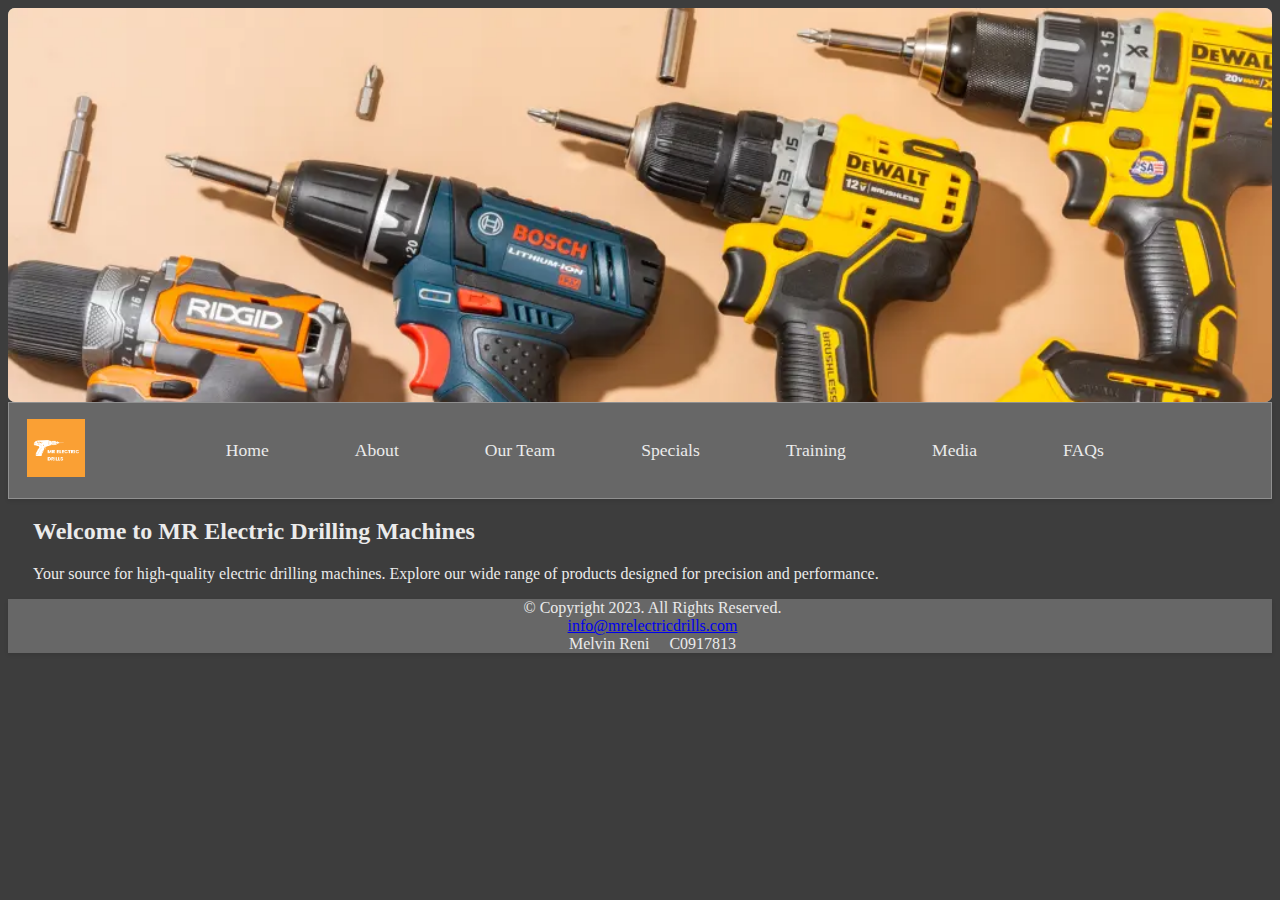
<file: index.html>
<!DOCTYPE html>
<!-- Melvin reni C0917813 -->
<html lang="en">
<head>
    <meta charset="UTF-8">
    <meta name="viewport" content="width=device-width, initial-scale=1.0">
    <title>MR Electric Drilling Machines</title>
    <link rel="stylesheet" href="styles/styles.css">
</head>
<body>
    <header>
        <img class="banner" src="images/banner.png" alt="Company Banner">
        <nav>
            <span class="logo">
                <a href="index.html"><img src="images/logo.png" alt="Company Logo"></a>
            </span>
            <span class="nav_elements">
                <span class="nav_item"><a href="index.html">Home</a>&nbsp; &nbsp;</span>
                <span class="nav_item"><a href="about.html">About</a>&nbsp; &nbsp;</span>
                <span class="nav_item"><a href="team.html">Our Team</a>&nbsp; &nbsp;</span>
                <span class="nav_item"><a href="specials.html">Specials</a>&nbsp; &nbsp;</span>
                <span class="nav_item"><a href="training.html">Training</a>&nbsp; &nbsp;</span>
                <span class="nav_item"><a href="media.html">Media</a>&nbsp; &nbsp;</span>
                <span class="nav_item"><a href="faqs.html">FAQs</a>&nbsp; &nbsp;</span>
            </span>
            </nav>
    </header>
    <main>
        <h2>Welcome to MR Electric Drilling Machines</h2>
        <p>Your source for high-quality electric drilling machines. Explore our wide range of products designed for precision and performance.</p>
       
    </main>
    
    <footer>
        <p>&copy; Copyright 2023. All Rights Reserved.<br>
        <a href="mailto:info@mrelectricdrills.com">info@mrelectricdrills.com</a><br>
        Melvin Reni &nbsp; &nbsp; C0917813</p>
    </footer>
</body>
</html>
</file>
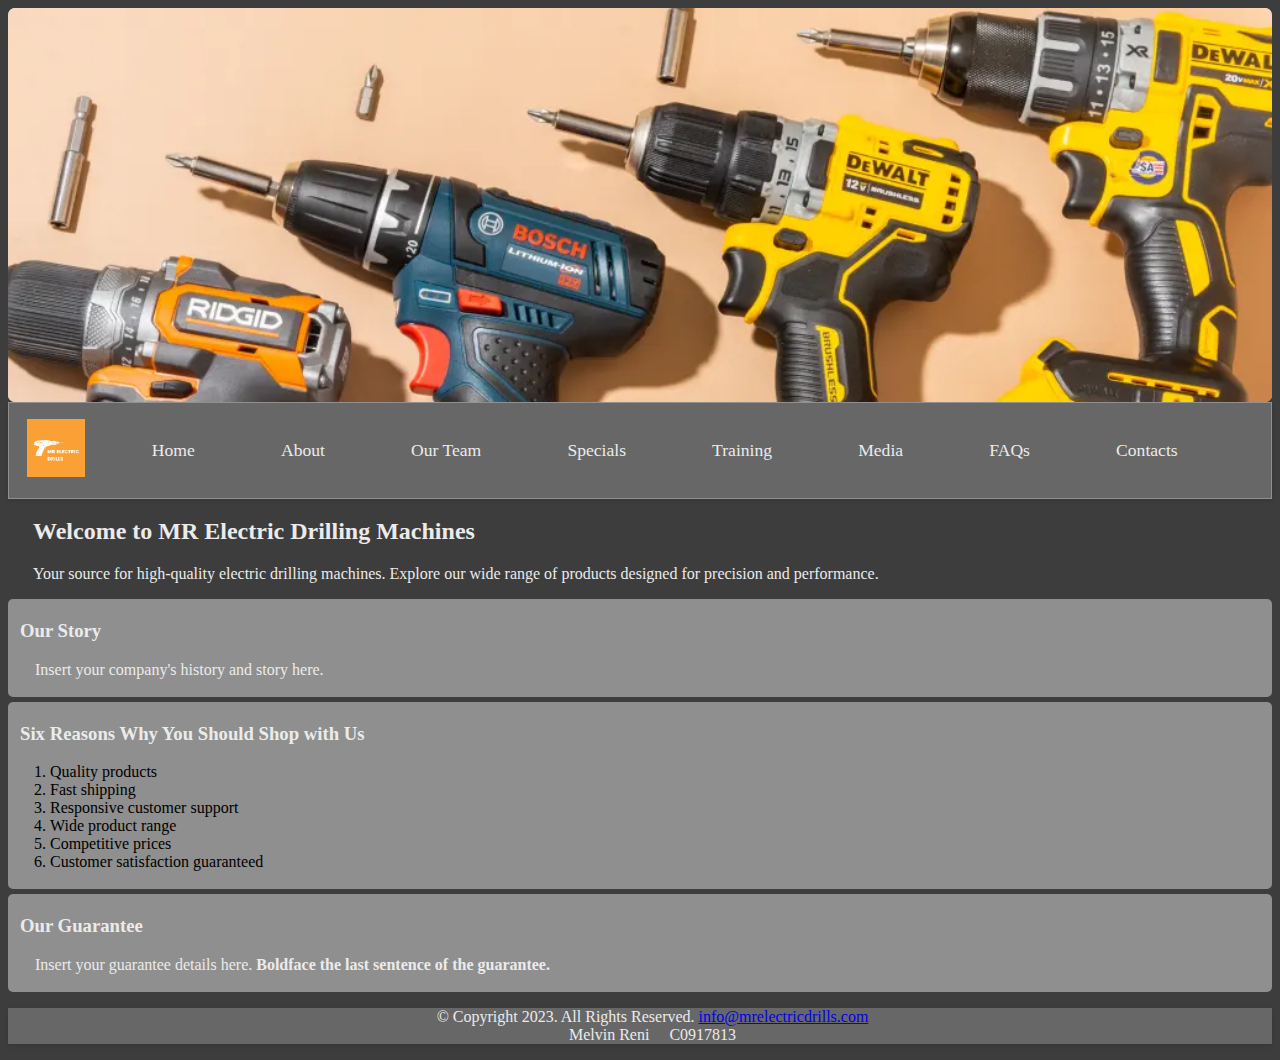
<file: about.html>
<!DOCTYPE html>
<!-- Melvin Reni C0917813 -->
<html lang="en">
<head>
    <meta charset="UTF-8">
    <meta name="viewport" content="width=device-width, initial-scale=1.0">
    <title>MR Electric Drilling Machines - About Us</title>
    <link rel="stylesheet" href="styles/styles.css">
</head>
<body>
    <header>
        <img class="banner" src="images/banner.png" alt="Company Banner">
        <nav>
            <span class="logo">
                <a href="index.html"><img src="images/logo.png" alt="Company Logo"></a>
            </span>
            <span class="nav_elements">
                <span class="nav_item"><a href="index.html">Home</a>&nbsp; &nbsp;</span>
                <span class="nav_item"><a href="about.html">About</a>&nbsp; &nbsp;</span>
                <span class="nav_item"><a href="team.html">Our Team</a>&nbsp; &nbsp;</span>
                <span class="nav_item"><a href="specials.html">Specials</a>&nbsp; &nbsp;</span>
                <span class="nav_item"><a href="training.html">Training</a>&nbsp; &nbsp;</span>
                <span class="nav_item"><a href="media.html">Media</a>&nbsp; &nbsp;</span>
                <span class="nav_item"><a href="faqs.html">FAQs</a>&nbsp; &nbsp;</span>
                <span class="nav_item"><a href="contact.html">Contacts</a>&nbsp; &nbsp;</span>
            </span>
        </nav>
    </header>
    <main>

        <div>
            <h2>Welcome to MR Electric Drilling Machines</h2>
            <p>Your source for high-quality electric drilling machines. Explore our wide range of products designed for precision and performance.</p>
        </div>
        

        <div id="one" style="background: rgba(225, 225, 225, .5); border-radius: 5px; padding: 2px; margin-block: 5px;"> 
          <h3 style="padding-left: 10px;">Our Story</h3>
          <p>Insert your company's history and story here.</p> 
        </div>


        <div id="two" style="background: rgba(225, 225, 225, .5); border-radius: 5px; padding: 2px;">
            <h3 style="padding-left: 10px;">Six Reasons Why You Should Shop with Us</h3>
            <ol>
                <li>Quality products</li>
                <li>Fast shipping</li>
                <li>Responsive customer support</li>
                <li>Wide product range</li>
                <li>Competitive prices</li>
                <li>Customer satisfaction guaranteed</li>
            </ol> 
        </div>

        <div id="three" style="background: rgba(225, 225, 225, .5); border-radius: 5px; padding: 2px; margin-block: 5px;">
            <h3 style="padding-left: 10px;">Our Guarantee</h3>
            <p>Insert your guarantee details here. <strong>Boldface the last sentence of the guarantee.</strong></p>
        </div>
    </main>

<footer style="text-align: center;">
    <p>&copy; Copyright 2023. All Rights Reserved. <a href="mailto:info@mrelectricdrills.com">info@mrelectricdrills.com</a><br>
    Melvin Reni &nbsp; &nbsp; C0917813</p>
</footer>
</body>
</html>
</file>
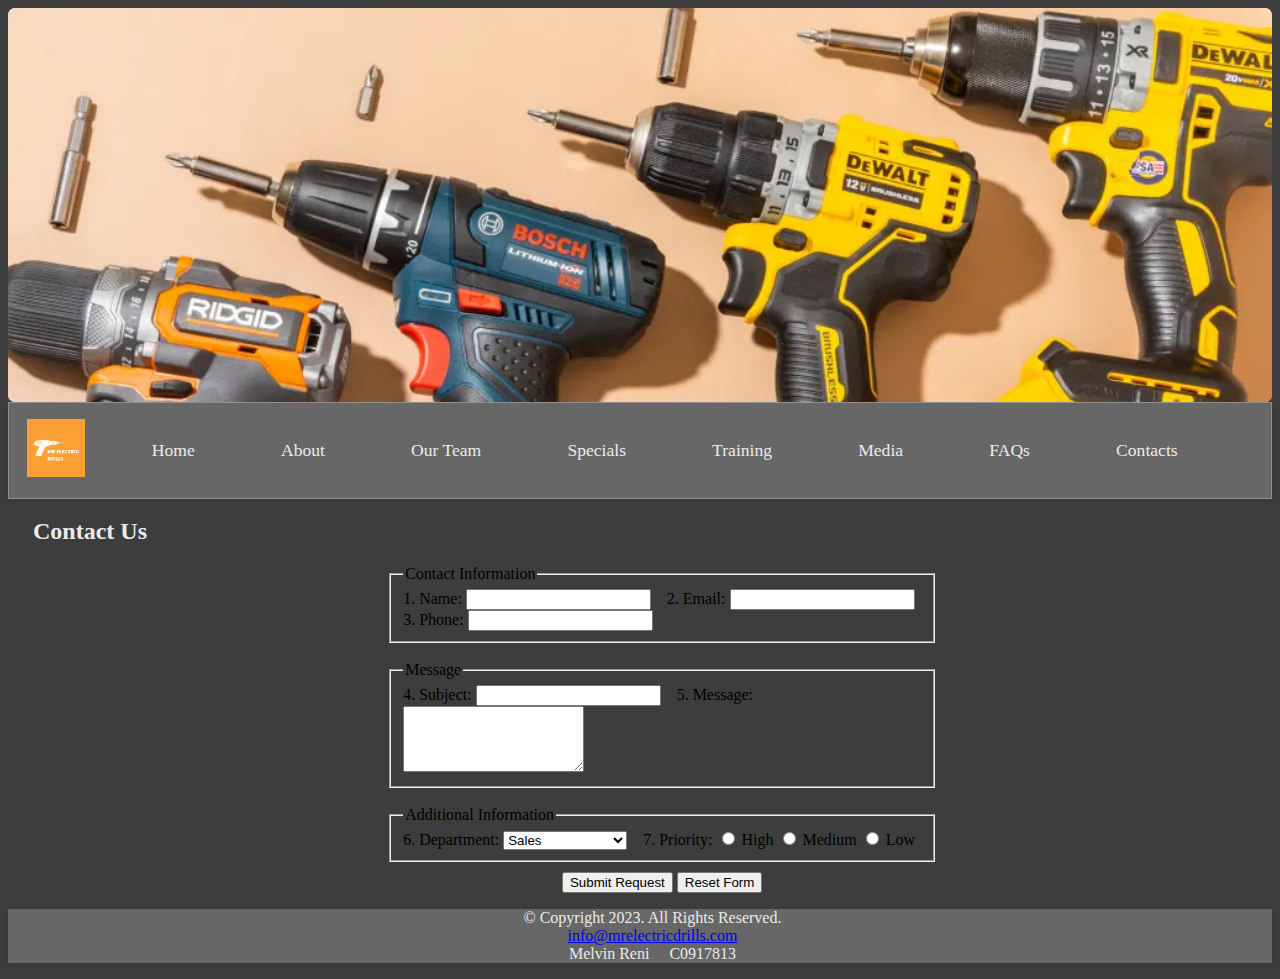
<file: contact.html>
<!DOCTYPE html>
<!-- Melvin Reni C0917813 -->
<html lang="en">

<head>
    <meta charset="UTF-8">
    <meta name="viewport" content="width=device-width, initial-scale=1.0">
    <title>Contact Us - MR Electric Drilling Machines</title>
    <link rel="stylesheet" href="styles/styles.css">
</head>

<body>
    <header>
        <img class="banner" src="images/banner.png" alt="Company Banner">
        <nav>
            <span class="logo">
                <a href="index.html"><img src="images/logo.png" alt="Company Logo"></a>
            </span>
            <span class="nav_elements">
                <span class="nav_item"><a href="index.html">Home</a>&nbsp; &nbsp;</span>
                <span class="nav_item"><a href="about.html">About</a>&nbsp; &nbsp;</span>
                <span class="nav_item"><a href="team.html">Our Team</a>&nbsp; &nbsp;</span>
                <span class="nav_item"><a href="specials.html">Specials</a>&nbsp; &nbsp;</span>
                <span class="nav_item"><a href="training.html">Training</a>&nbsp; &nbsp;</span>
                <span class="nav_item"><a href="media.html">Media</a>&nbsp; &nbsp;</span>
                <span class="nav_item"><a href="faqs.html">FAQs</a>&nbsp; &nbsp;</span>
                <span class="nav_item"><a href="contact.html">Contacts</a>&nbsp; &nbsp;</span>
            </span>
        </nav>
    </header>
    <main>
        <h2>Contact Us</h2>

        <div style="position: relative; left: 30%;">
            <form id="contactForm" style="width: 550px">
                <fieldset>
                    <legend>Contact Information</legend>
                    <label for="name">1. Name:</label>
                    <input type="text" id="name" name="name" required>

                    &nbsp;&nbsp;
                    <label for="email">2. Email:</label>
                    <input type="email" id="email" name="email" required>
                    <br>
                    <label for="phone">3. Phone:</label>
                    <input type="tel" id="phone" name="phone">
                </fieldset>
                <br>

                <fieldset>
                    <legend>Message</legend>
                    <label for="subject">4. Subject:</label>
                    <input type="text" id="subject" name="subject" required>
                    &nbsp;&nbsp;
                    <label for="message">5. Message:</label>
                    <textarea id="message" name="message" rows="4" required></textarea>
                </fieldset>

                <br>

                <fieldset>
                    <legend>Additional Information</legend>
                    <label for="department">6. Department:</label>
                    <select id="department" name="department" required>
                        <option value="sales">Sales</option>
                        <option value="support">Support</option>
                        <option value="general">General Inquiries</option>
                    </select>
                    &nbsp;&nbsp;
                    <label for="priority">7. Priority:</label>
                    <input type="radio" id="high" name="priority" value="high"> <label for="high">High</label>
                    <input type="radio" id="medium" name="priority" value="medium"> <label for="medium">Medium</label>
                    <input type="radio" id="low" name="priority" value="low"> <label for="low">Low</label>
                </fieldset>

                <div style="text-align: center; margin-top: 10px;">
                    <button type="submit" onclick="submitForm()">Submit Request</button>
                    <button type="reset" onclick="resetForm()">Reset Form</button>
                </div>

            </form>
        </div>
        
    </main>

    <footer>
        <p>&copy; Copyright 2023. All Rights Reserved.<br>
            <a href="mailto:info@mrelectricdrills.com">info@mrelectricdrills.com</a><br>
        Melvin Reni &nbsp; &nbsp; C0917813</p>
    </footer>

    <script>
        function submitForm() {
            // Add your form submission logic here
            alert("Form submitted!");
        }

        function resetForm() {
            document.getElementById("contactForm").reset();
        }
    </script>
</body>

</html>
</file>
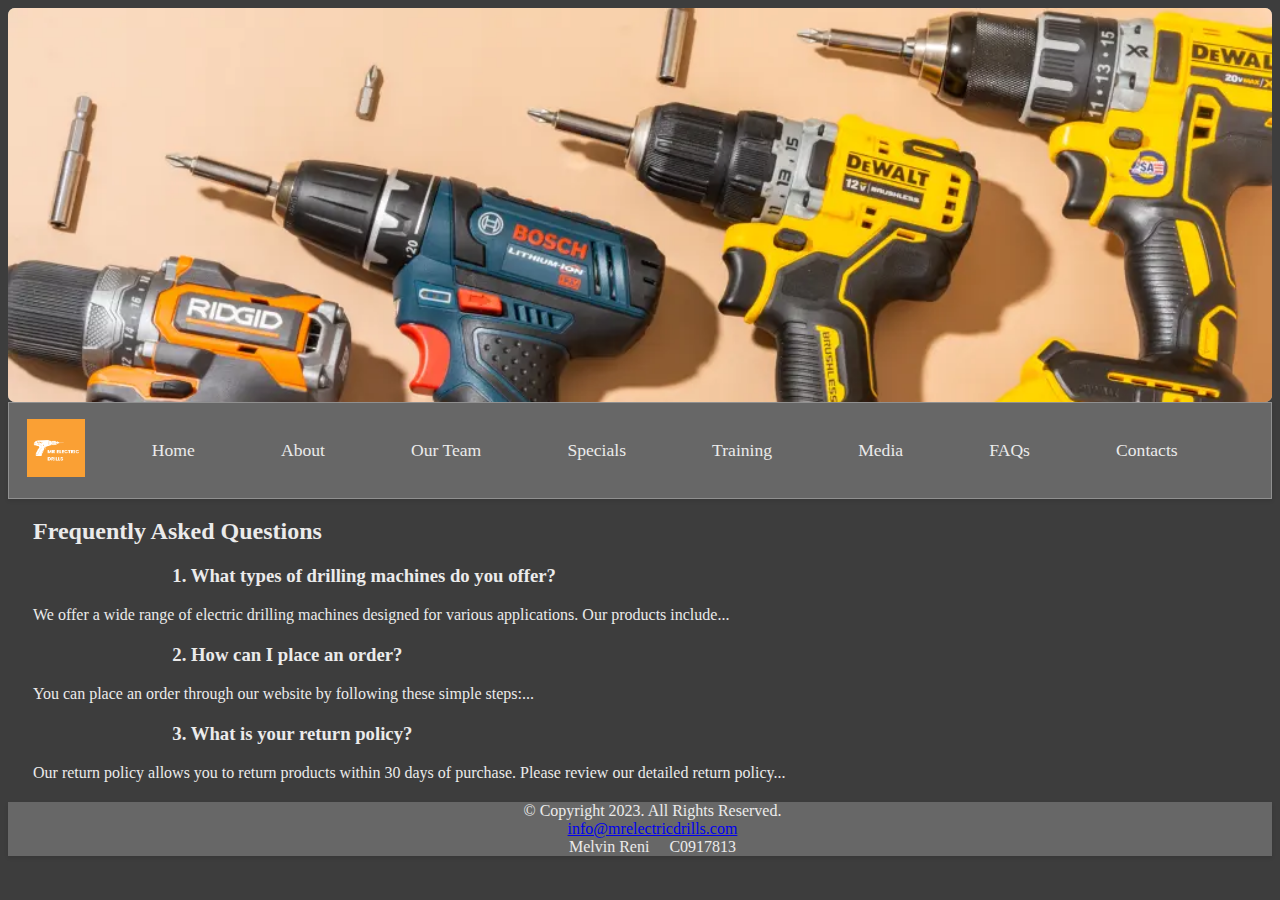
<file: faqs.html>
<!DOCTYPE html>
<!-- Melvin Reni C0917813 -->
<html lang="en">
<head>
    <meta charset="UTF-8">
    <meta name="viewport" content="width=device-width, initial-scale=1.0">
    <title>MR Electric Drilling Machines - FAQs</title>
    <link rel="stylesheet" href="styles/styles.css">
</head>

<body>
    <header>
        <img class="banner" src="images/banner.png" alt="Company Banner">
        <nav>
            <span class="logo">
                <a href="index.html"><img src="images/logo.png" alt="Company Logo"></a>
            </span>
            <span class="nav_elements">
                <span class="nav_item"><a href="index.html">Home</a>&nbsp; &nbsp;</span>
                <span class="nav_item"><a href="about.html">About</a>&nbsp; &nbsp;</span>
                <span class="nav_item"><a href="team.html">Our Team</a>&nbsp; &nbsp;</span>
                <span class="nav_item"><a href="specials.html">Specials</a>&nbsp; &nbsp;</span>
                <span class="nav_item"><a href="training.html">Training</a>&nbsp; &nbsp;</span>
                <span class="nav_item"><a href="media.html">Media</a>&nbsp; &nbsp;</span>
                <span class="nav_item"><a href="faqs.html">FAQs</a>&nbsp; &nbsp;</span>
                <span class="nav_item"><a href="contact.html">Contacts</a>&nbsp; &nbsp;</span>
            </span>
        </nav>
    </header>
    <main>
        <h2>Frequently Asked Questions</h2>

        <section class="faq-section">
            <h3>1. What types of drilling machines do you offer?</h3>
            <p>We offer a wide range of electric drilling machines designed for various applications. Our products include...</p>
        </section>

        <section class="faq-section">
            <h3>2. How can I place an order?</h3>
            <p>You can place an order through our website by following these simple steps:...</p>
        </section>

        <section class="faq-section">
            <h3>3. What is your return policy?</h3>
            <p>Our return policy allows you to return products within 30 days of purchase. Please review our detailed return policy...</p>
        </section>

        <!-- Add more FAQ sections as needed -->

    </main>
    
    <footer>
        <p>&copy; Copyright 2023. All Rights Reserved.<br>
        <a href="mailto:info@mrelectricdrills.com">info@mrelectricdrills.com</a><br>
        Melvin Reni &nbsp; &nbsp; C0917813</p>
    </footer>
</body>
</html>
</file>
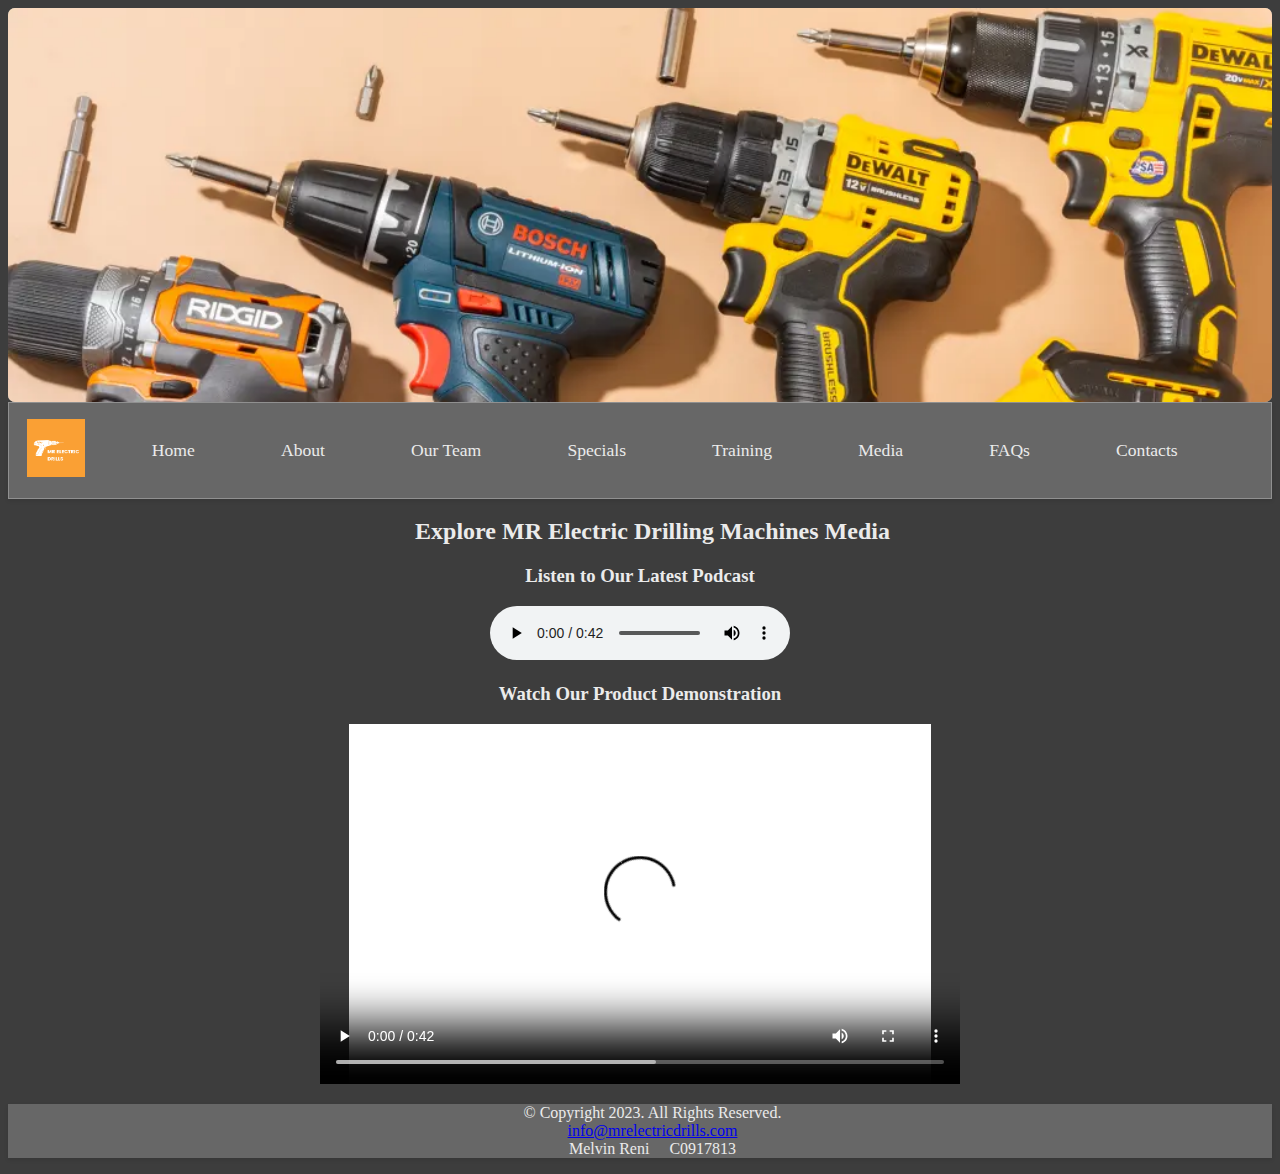
<file: media.html>
<!DOCTYPE html>
<!-- Melvin Reni C0917813 -->
<html lang="en">
<head>
    <meta charset="UTF-8">
    <meta name="viewport" content="width=device-width, initial-scale=1.0">
    <title>MR Electric Drilling Machines - Media</title>
    <link rel="stylesheet" href="styles/styles.css">
</head>
<body>
    <header>
        <img class="banner" src="images/banner.png" alt="Company Banner">
        <nav>
            <span class="logo">
                <a href="index.html"><img src="images/logo.png" alt="Company Logo"></a>
            </span>
            <span class="nav_elements">
                <span class="nav_item"><a href="index.html">Home</a>&nbsp; &nbsp;</span>
                <span class="nav_item"><a href="about.html">About</a>&nbsp; &nbsp;</span>
                <span class="nav_item"><a href="team.html">Our Team</a>&nbsp; &nbsp;</span>
                <span class="nav_item"><a href="specials.html">Specials</a>&nbsp; &nbsp;</span>
                <span class="nav_item"><a href="training.html">Training</a>&nbsp; &nbsp;</span>
                <span class="nav_item"><a href="media.html">Media</a>&nbsp; &nbsp;</span>
                <span class="nav_item"><a href="faqs.html">FAQs</a>&nbsp; &nbsp;</span>
                <span class="nav_item"><a href="contact.html">Contacts</a>&nbsp; &nbsp;</span>
            </span>
        </nav>
    </header>
    <main>
        <h2  style="text-align: center;">Explore MR Electric Drilling Machines Media</h2>

        <section class="audio-section"  style="text-align: center;">
            <h3  style="text-align: center; padding: 0px;">Listen to Our Latest Podcast</h3>
            <audio controls>
                <source src="media/audio.mp3" type="audio/mp3">
                Your browser does not support the audio tag.
            </audio>
        </section>

        <section class="video-section" style="text-align: center;">
            <h3  style="text-align: center; padding: 0px;">Watch Our Product Demonstration</h3>
            <video width="640" height="360" controls>
                <source src="media/videoplayback.mp4" type="video/mp4">
                Your browser does not support the video tag.
            </video>
        </section>

        <!-- Add additional creative content as needed -->

    </main>
    
    <footer>
        <p>&copy; Copyright 2023. All Rights Reserved.<br>
        <a href="mailto:info@mrelectricdrills.com">info@mrelectricdrills.com</a><br>
        Melvin Reni &nbsp; &nbsp; C0917813</p>
    </footer>
</body>
</html>
</file>
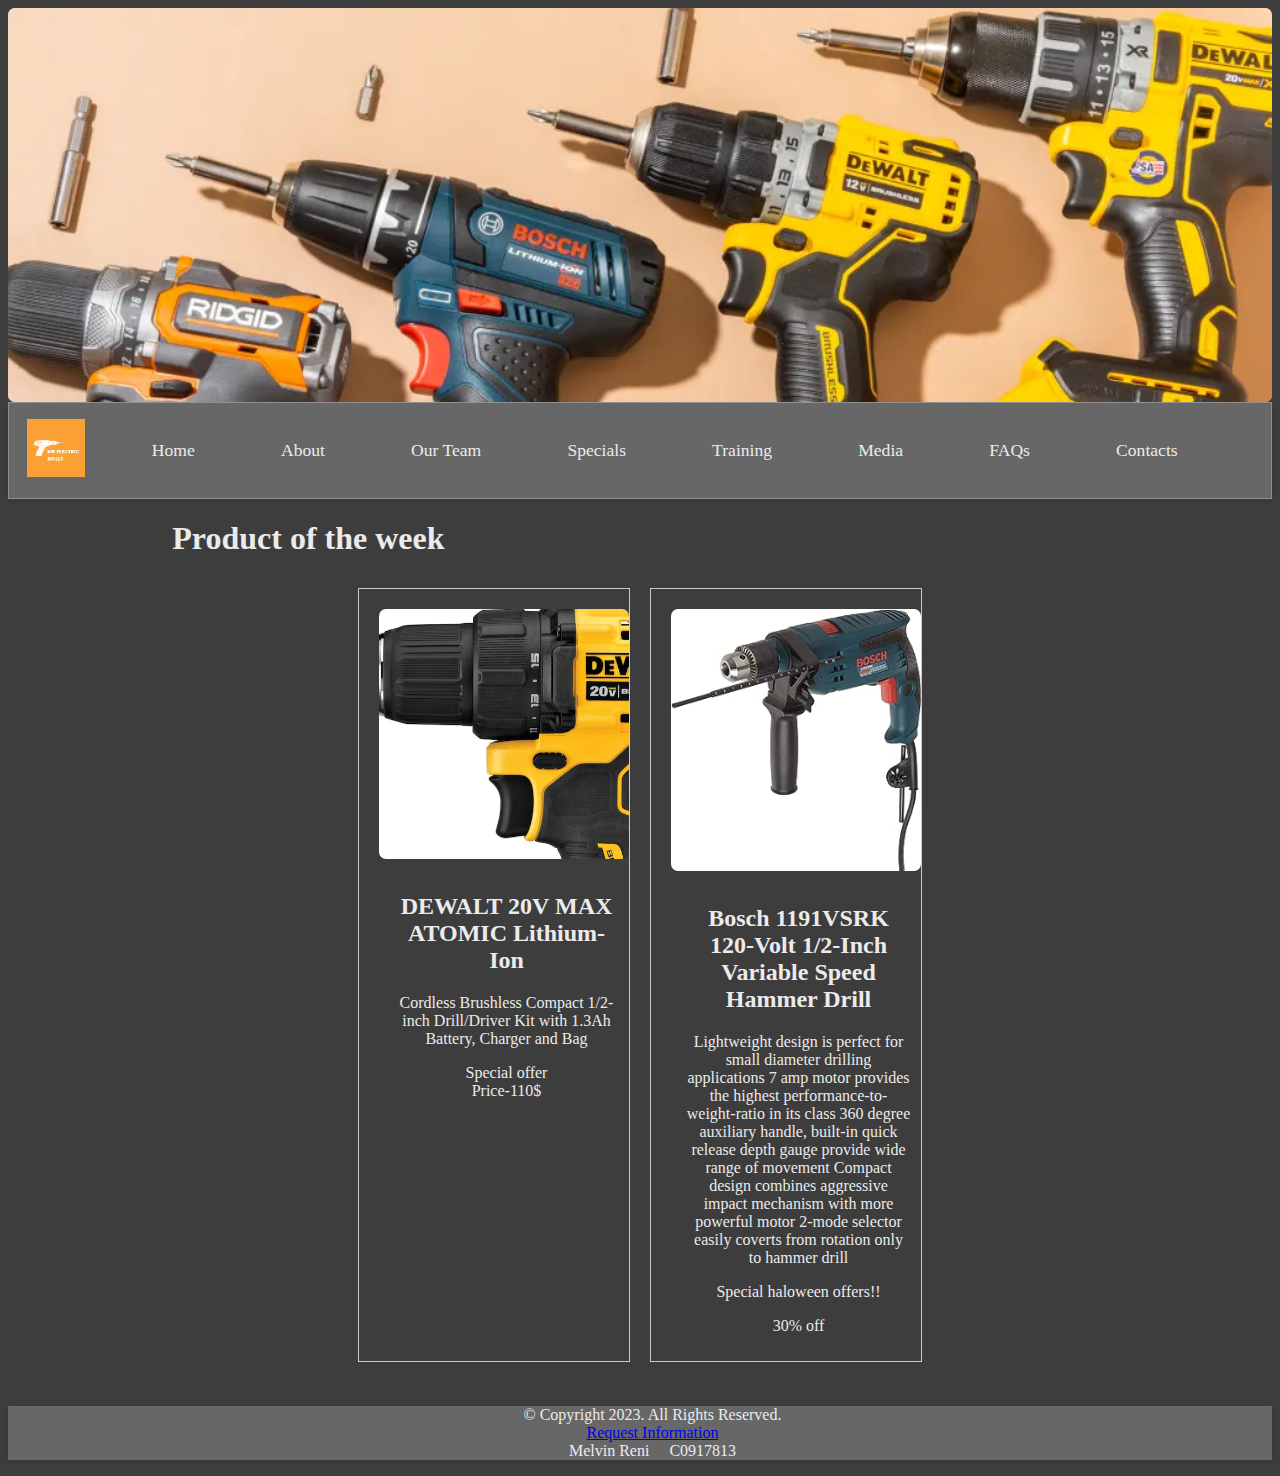
<file: specials.html>
<!DOCTYPE html>
<!--Melvin reni C0917813-->
<html lang="en">
<head>
    <meta charset="UTF-8">
    <meta name="viewport" content="width=device-width, initial-scale=1.0">
    <title>MR Electric Drills</title>
    <link rel="stylesheet" href="styles/styles.css">
</head>
<body>
    <header>
        <img class="banner" src="images/banner.png" alt="Company Banner">
        <nav>
			<span class="logo">
                <a href="index.html"><img src="images/logo.png"alt="Company Logo"></a>
            </span>
            <span class="nav_elements">
                <span class="nav_item"><a href="index.html">Home</a>&nbsp; &nbsp;</span>
                <span class="nav_item"><a href="about.html">About</a>&nbsp; &nbsp;</span>
                <span class="nav_item"><a href="team.html">Our Team</a>&nbsp; &nbsp;</span>
                <span class="nav_item"><a href="specials.html">Specials</a>&nbsp; &nbsp;</span>
                <span class="nav_item"><a href="training.html">Training</a>&nbsp; &nbsp;</span>
                <span class="nav_item"><a href="media.html">Media</a>&nbsp; &nbsp;</span>
                <span class="nav_item"><a href="faqs.html">FAQs</a>&nbsp; &nbsp;</span>
                <span class="nav_item"><a href="contact.html">Contacts</a>&nbsp; &nbsp;</span>
            </span>
        </nav>
    </header>
    <main>
        <h1>Product of the week</h1>

        <div class="product_container">
            
                <div class="product_row">
    
                    <div class="product">
                        <img src="images\product1.png" alt="DEWALT 20V MAX ATOMIC Lithium-Ion">
                        <h2>DEWALT 20V MAX ATOMIC Lithium-Ion</h2>
                        <p>Cordless Brushless Compact 1/2-inch Drill/Driver Kit with 1.3Ah Battery, Charger and Bag</p>
                        <p>Special offer
                            <br>Price-110$</p>
                    </div>
    
                   
                    <div class="product">
                        <img src="images/product2.png" alt="Bosch 1191VSRK 120-Volt 1/2-Inch Variable Speed Hammer Drill">
                        <h2>Bosch 1191VSRK 120-Volt 1/2-Inch Variable Speed Hammer Drill</h2>
                        <p>Lightweight design is perfect for small diameter drilling applications
                            7 amp motor provides the highest performance-to-weight-ratio in its class
                            360 degree auxiliary handle, built-in quick release depth gauge provide wide range of movement
                            Compact design combines aggressive impact mechanism with more powerful motor
                            2-mode selector easily coverts from rotation only to hammer drill</p>
                        <p>Special haloween offers!!</p>
                        <p>30% off</p>
                    </div>
    
                            
    
                </div>


    </main>
    
    <footer>
        <p>&copy; Copyright 2023. All Rights Reserved.<br>
        <a href="mailto:mrelectricdrills@gmail.com">Request Information</a><br>
        Melvin Reni &nbsp; &nbsp; C0917813</p>
    </footer>
</body>
</html>
</file>
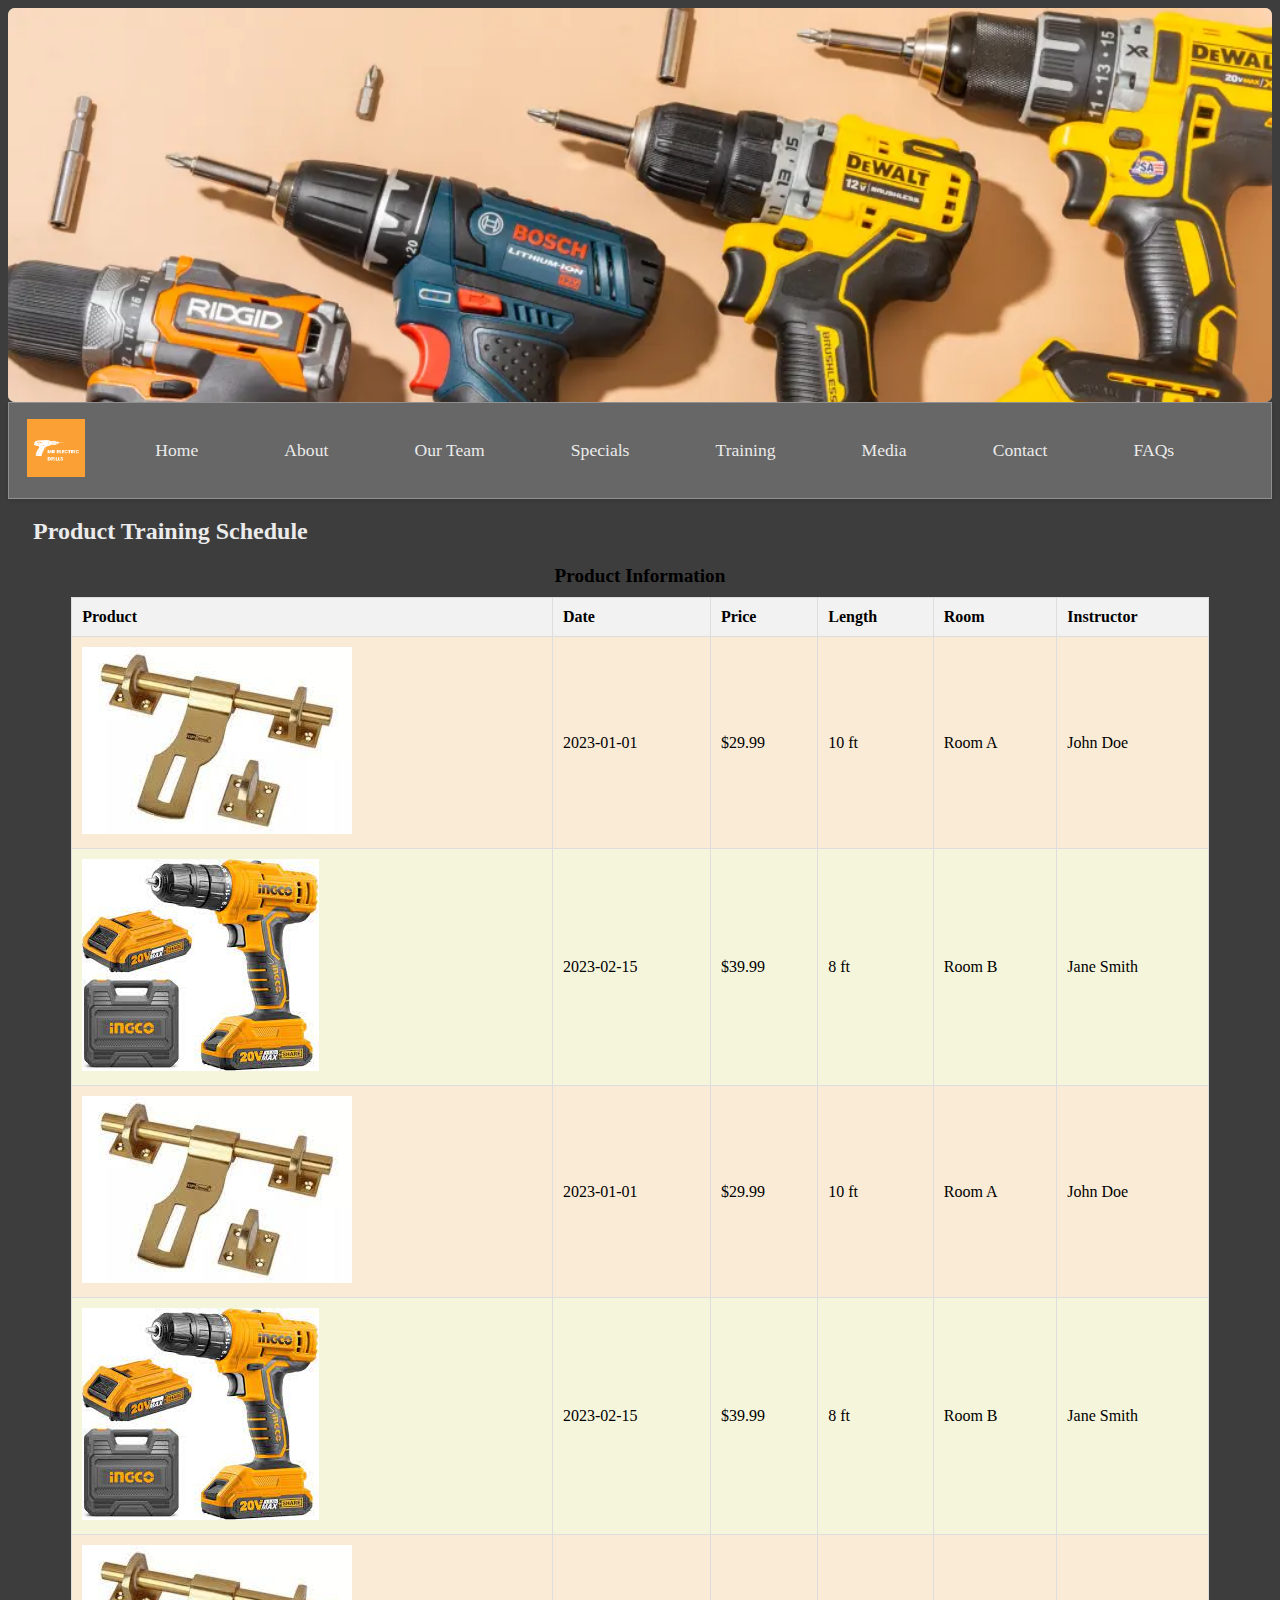
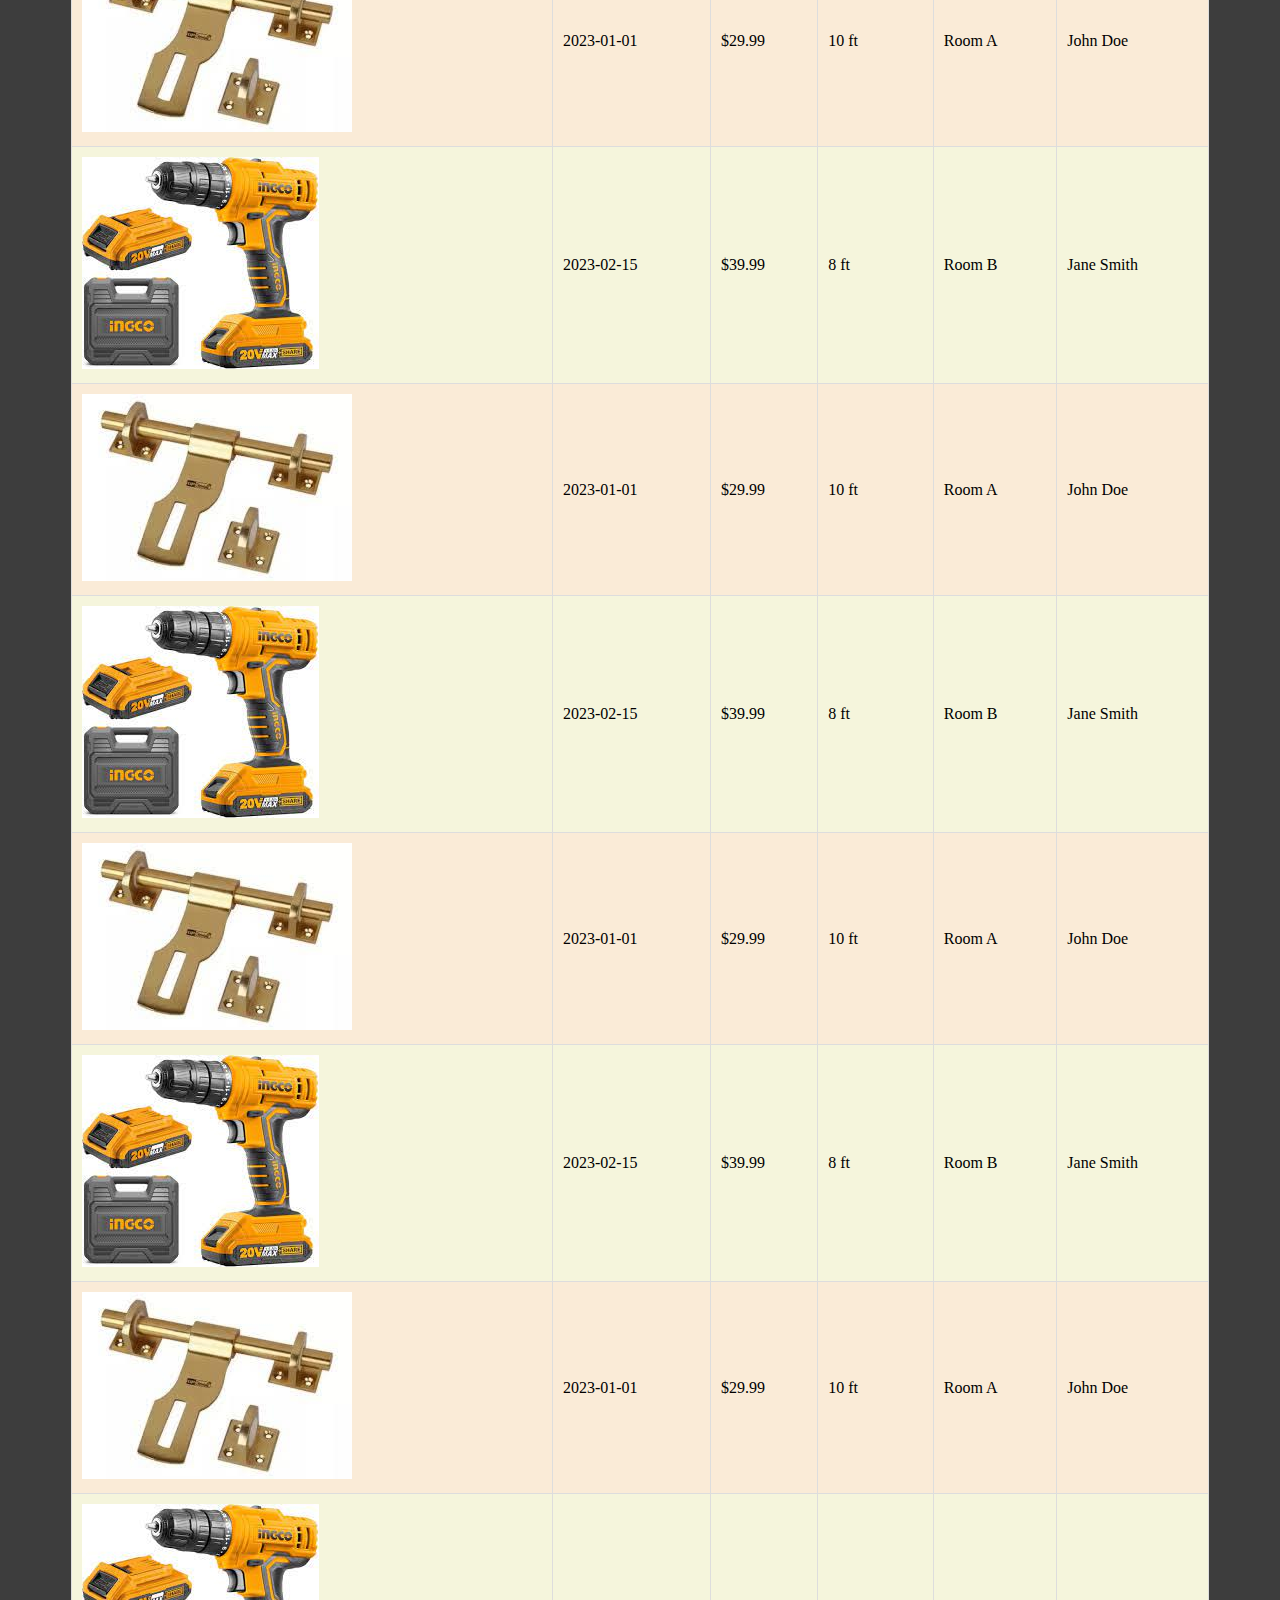
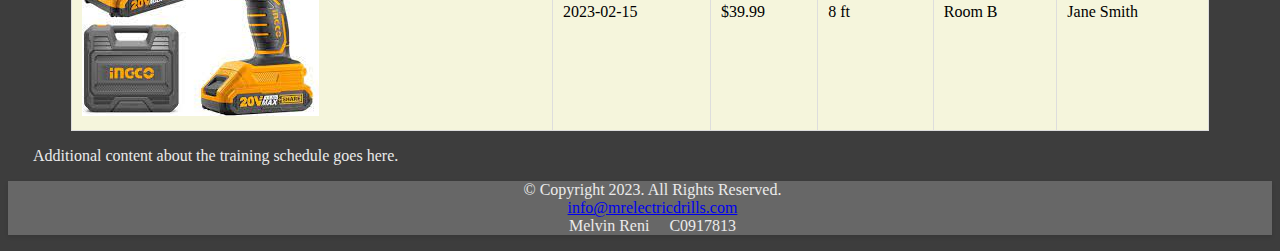
<file: Training.html>
<!DOCTYPE html>
<!-- Melvin Reni C0917813 -->
<html lang="en">

<head>
    <meta charset="UTF-8">
    <meta name="viewport" content="width=device-width, initial-scale=1.0">
    <title>Product Training Schedule - MR Electric Drilling Machines</title>
    <link rel="stylesheet" href="styles/styles.css">
    <link rel="stylesheet" href="styles/training.css">
</head>

<body>
    <header>
        <img class="banner" src="images/banner.png" alt="Company Banner">
        <nav>
            <span class="logo">
                <a href="index.html"><img src="images/logo.png" alt="Company Logo"></a>
            </span>
            <span class="nav_elements">
                <span class="nav_item"><a href="index.html">Home</a>&nbsp; &nbsp;</span>
                <span class="nav_item"><a href="about.html">About</a>&nbsp; &nbsp;</span>
                <span class="nav_item"><a href="team.html">Our Team</a>&nbsp; &nbsp;</span>
                <span class="nav_item"><a href="specials.html">Specials</a>&nbsp; &nbsp;</span>
                <span class="nav_item"><a href="training.html">Training</a>&nbsp; &nbsp;</span>
                <span class="nav_item"><a href="media.html">Media</a>&nbsp; &nbsp;</span>
                <span class="nav_item"><a href="contact.html">Contact</a>&nbsp; &nbsp;</span>
                <span class="nav_item"><a href="faqs.html">FAQs</a>&nbsp; &nbsp;</span>
            </span>
        </nav>
    </header>
    <main>
        <h2>Product Training Schedule</h2>
        <table>
    <caption>Product Information</caption>
    <thead>
        <tr>
            <th>Product</th>
            <th>Date</th>
            <th>Price</th>
            <th>Length</th>
            <th>Room</th>
            <th>Instructor</th>
        </tr>
    </thead>
    <tbody>

        <tr>
            <td><img src="images/t1.jpeg" alt="Product 1"></td>
            <td>2023-01-01</td>
            <td>$29.99</td>
            <td>10 ft</td>
            <td>Room A</td>
            <td>John Doe</td>
        </tr>
        <tr>
            <td><img src="images/t2.jpeg" alt="Product 2"></td>
            <td>2023-02-15</td>
            <td>$39.99</td>
            <td>8 ft</td>
            <td>Room B</td>
            <td>Jane Smith</td>
        </tr>

        <tr>
            <td><img src="images/t1.jpeg" alt="Product 3"></td>
            <td>2023-01-01</td>
            <td>$29.99</td>
            <td>10 ft</td>
            <td>Room A</td>
            <td>John Doe</td>
        </tr>
        <tr>
            <td><img src="images/t2.jpeg" alt="Product 4"></td>
            <td>2023-02-15</td>
            <td>$39.99</td>
            <td>8 ft</td>
            <td>Room B</td>
            <td>Jane Smith</td>
        </tr>

        <tr>
            <td><img src="images/t1.jpeg" alt="Product 5"></td>
            <td>2023-01-01</td>
            <td>$29.99</td>
            <td>10 ft</td>
            <td>Room A</td>
            <td>John Doe</td>
        </tr>
        <tr>
            <td><img src="images/t2.jpeg" alt="Product 6"></td>
            <td>2023-02-15</td>
            <td>$39.99</td>
            <td>8 ft</td>
            <td>Room B</td>
            <td>Jane Smith</td>
        </tr>

        <tr>
            <td><img src="images/t1.jpeg" alt="Product 7"></td>
            <td>2023-01-01</td>
            <td>$29.99</td>
            <td>10 ft</td>
            <td>Room A</td>
            <td>John Doe</td>
        </tr>
        <tr>
            <td><img src="images/t2.jpeg" alt="Product 8"></td>
            <td>2023-02-15</td>
            <td>$39.99</td>
            <td>8 ft</td>
            <td>Room B</td>
            <td>Jane Smith</td>
        </tr>

        <tr>
            <td><img src="images/t1.jpeg" alt="Product 9"></td>
            <td>2023-01-01</td>
            <td>$29.99</td>
            <td>10 ft</td>
            <td>Room A</td>
            <td>John Doe</td>
        </tr>
        <tr>
            <td><img src="images/t2.jpeg" alt="Product 10"></td>
            <td>2023-02-15</td>
            <td>$39.99</td>
            <td>8 ft</td>
            <td>Room B</td>
            <td>Jane Smith</td>
        </tr>

        <tr>
            <td><img src="images/t1.jpeg" alt="Product 11"></td>
            <td>2023-01-01</td>
            <td>$29.99</td>
            <td>10 ft</td>
            <td>Room A</td>
            <td>John Doe</td>
        </tr>
        <tr>
            <td><img src="images/t2.jpeg" alt="Product 12"></td>
            <td>2023-02-15</td>
            <td>$39.99</td>
            <td>8 ft</td>
            <td>Room B</td>
            <td>Jane Smith</td>
        </tr>

    </tbody>
</table>

        <p>Additional content about the training schedule goes here.</p>
    </main>

    <footer>
        <p>&copy; Copyright 2023. All Rights Reserved.<br>
            <a href="mailto:info@mrelectricdrills.com">info@mrelectricdrills.com</a><br>
            Melvin Reni &nbsp; &nbsp; C0917813</p>
    </footer>
</body>

</html>
</file>
<file: styles/styles.css>
/*Melvin Reni
C0917813*/

body{
    background-color:  #3d3d3d;
}

.banner{
    display: flex;
    border-radius: 7px;
    height: 90%;
    width: 100%;   
    background-color: #d2d2d4e9; 
}
h2,p{
    color: #ebebeb;
    padding-left: 25px;

}

h1, h3{
    color: #ebebeb;
    text-align: left;
    padding-left: 13%;
}

nav{
    padding-top: 1%;
    background-color: #676767;
    box-shadow: 0px 2px 4px rgba(0, 0, 0, 0.1);
    border: 1px solid #909090;
    display: flex;
    justify-content: space-between;
    align-items: center;
    padding: 1em;
}

nav a{
    display: inline-block;
    color: #ebebeb;
    font-family: Century;
    text-decoration: none;
    font-size: 110%;
    padding-left: 3%;
    padding-right: 3%;
}

nav .logo{
    display: flex;
    align-items: center;
    height: 5%;
    width: 5%;
}

nav img{
    height: 100%;
    width: 100%;
}

nav .nav_elements{
    flex: 1;
    text-align: center;
}

.product_container{
    display: inline;
    justify-content: space-between;
    margin-right: 20px;
}

.product_row{
    display: flex;
    flex-wrap: wrap;
    justify-content: center;
}

.product{
    flex: 0 0 23%; 
    margin: 10px;
    padding: 10px;
    border: 1px solid #ccc;
    text-align: center;
    max-width: 250px;
}

.product img {
    border-radius: 7px;
    max-width: 100%;
    max-height: 100%;
    margin: 10px 10px;
    margin-bottom: 10px;
}

footer{
    display: block;
    text-align: center;
    background-color: #676767;
    box-shadow: 0px 2px 4px rgba(0, 0, 0, 0.1);
}
/* css forfaqs*/

.faq-section {
    margin-bottom: 20px;
    text-align: left;
    color:rgb(255, 208, 127);


}


/* Viewport for Mobile */
@media screen and (max-width: 600px) {
    .nav_item
    {
        display: block;
        padding: 5px 0px 5px 0px;
    }

    .nav_item:hover
    {
        background-color: rgba(225, 225, 225, .5);
    }
}


/* Viewport for tablets */
@media screen and (min-width: 600px) and (max-width: 1024px) {
  /* Tablet styles go here */

   .nav_item:hover
    {
        background-color: rgba(25, 225, 225, .5);
        padding: 5px;
    }
}


/* Viewport for Desktop */
@media screen and (min-width: 1025px) {
  /* Desktop styles go here */

  .nav_item:hover
    {
        background-color: rgba(225, 35, 225, .5);
        padding: 5px;
    }
}
</file>
<file: styles/training.css>
table {
    border-collapse: collapse;
    width: 90%;
    margin-top: 20px;
    margin-left: 5%;
    margin-right: 5%;
}

caption {
    font-size: 1.2em;
    font-weight: bold;
    margin-bottom: 10px;
}

th, td {
    border: 1px solid #ddd;
    padding: 10px;
    text-align: left;
}

th {
    background-color: #f2f2f2;
}

tr:nth-child(even) {
    background-color: beige;
}

tr:nth-child(odd) {
    background-color: antiquewhite;
}

tr:hover {
    background-color: grey;
}
</file>
